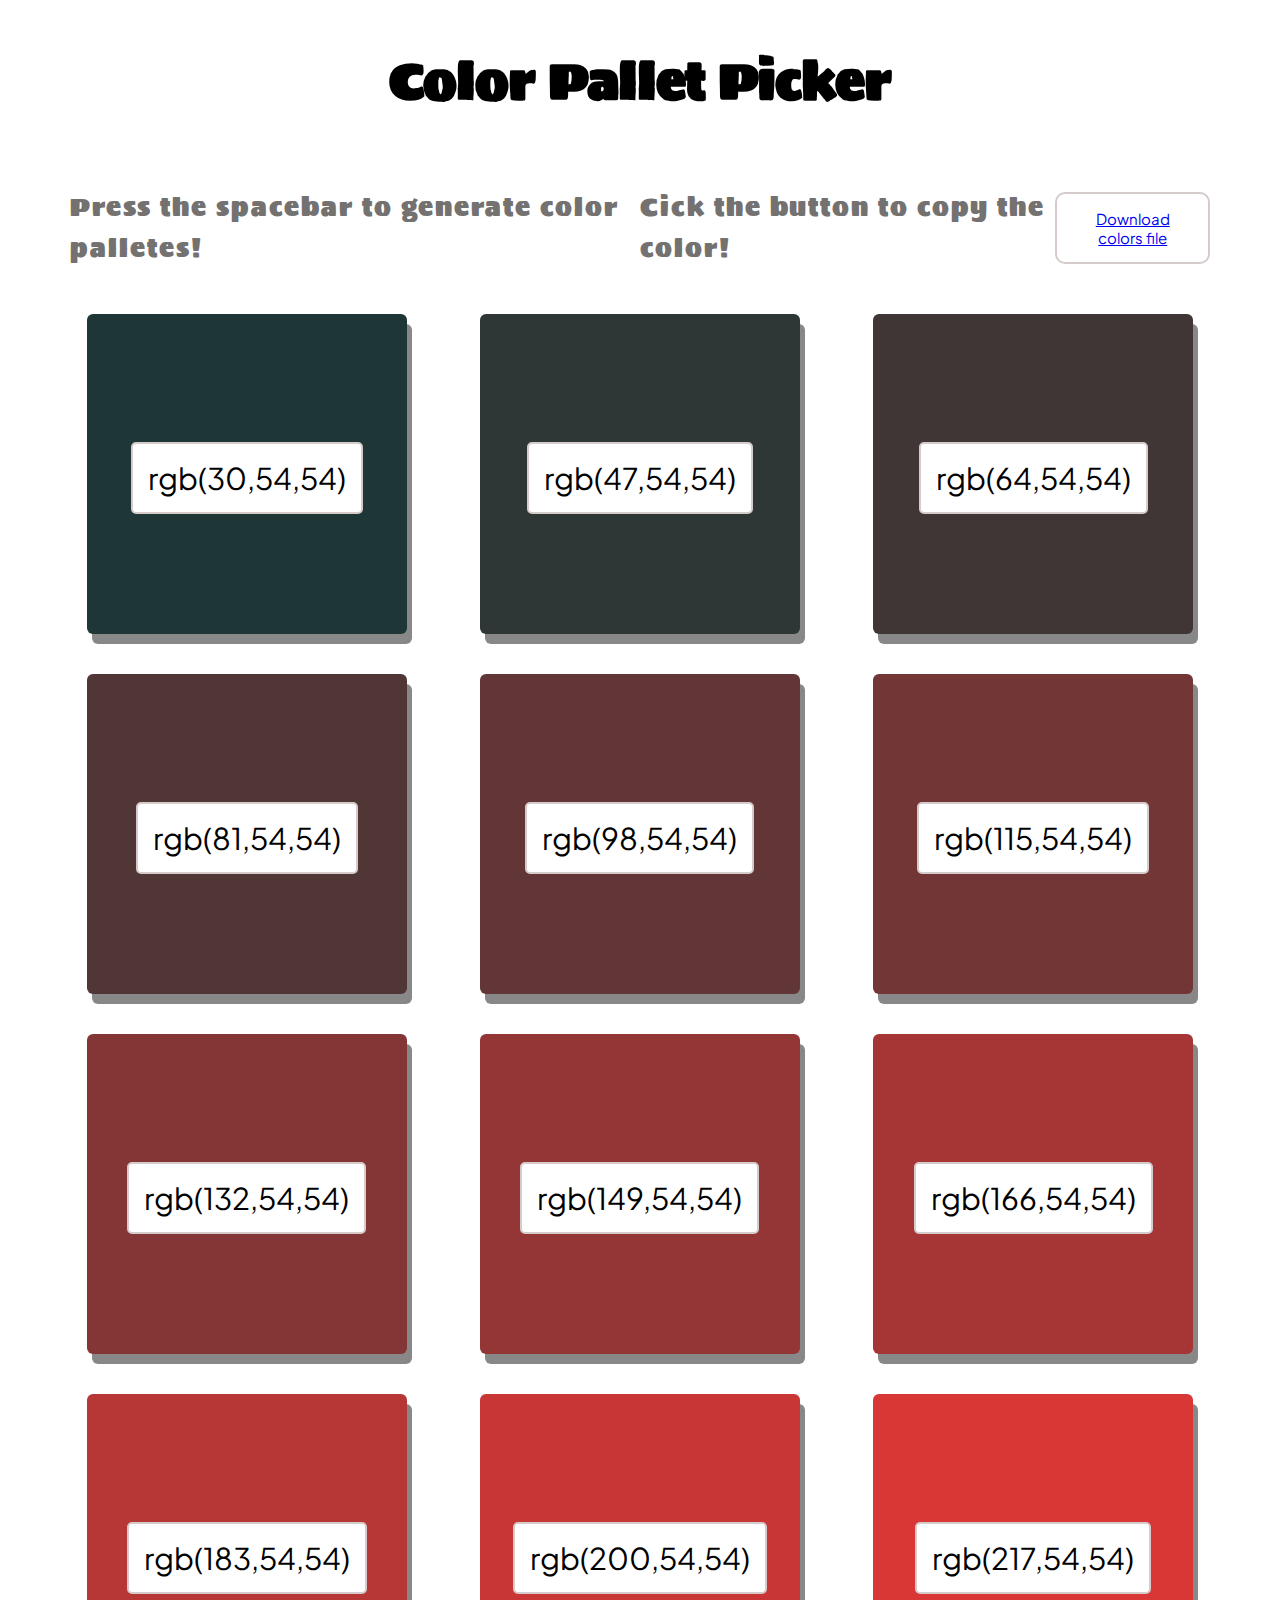
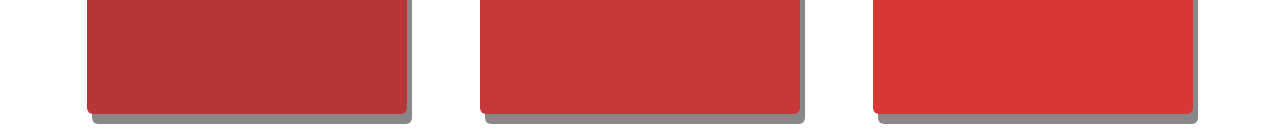
<file: src/index.html>
<!DOCTYPE html>
<html lang="en">
<head>
    <meta charset="UTF-8">
    <meta http-equiv="X-UA-Compatible" content="IE=edge">
    <meta name="viewport" content="width=device-width, initial-scale=1.0">
    <title>Color Pallet Picker</title>
    <link rel="stylesheet" href="/src/style.css">
</head>
<body>
    <h1 id="title">Color Pallet Picker</h1>
    <div class="row">
        <p>Press the spacebar to generate color palletes!</p>
        <p>Cick the button to copy the color!</p>
        <button class="download"><a id="download" download="file.txt">Download colors file</a>
        </div></button>
    
    <div class="stack">
        <div class="box" id="1">
            <button class="hex-color"></button>
        </div>
        <div class="box" id="2">
            <button class="hex-color"></button>
        </div>
        <div class="box" id="3">
            <button class="hex-color"></button>
        </div>
        <div class="box" id="4">
            <button class="hex-color"></button>
        </div>
        <div class="box" id="5">
            <button class="hex-color"></button>
        </div>
        <div class="box" id="6">
            <button class="hex-color"></button>
        </div>
        <div class="box" id="7">
            <button class="hex-color"></button>
        </div>
        <div class="box" id="8">
            <button class="hex-color"></button>
        </div>
        <div class="box" id="9">
            <button class="hex-color"></button>
        </div>
        <div class="box" id="10">
            <button class="hex-color"></button>
        </div>
        <div class="box" id="11">
            <button class="hex-color"></button>
        </div>
        <div class="box" id="12">
            <button class="hex-color"></button>
        </div>
       
    </div>

    <script src="/src/index.js"></script>
</body>
</html>
</file>
<file: src/style.css>
@import url('https://fonts.googleapis.com/css2?family=Plus+Jakarta+Sans:wght@800&family=Sigmar&display=swap');

body {
    margin: 0;
    padding: 0;
    box-sizing: border-box;
    font-family: 'Plus Jakarta Sans', sans-serif;
    font-family: 'Sigmar', cursive;
}

h1 {
    text-align: center;
    margin-top: 40px;
    margin-bottom: 40px;
    font-size: 50px;
   
}

.row {
    display: flex;
    justify-content: space-between;
    margin-left: 70px;
    margin-right: 70px;
}

p {
    color: rgb(116, 113, 113);
    letter-spacing: 2px;
    font-size: 25px;

}
button {
    width: fit-content;
    text-align: center;
    font-size: 15px;
    font-family: 'Plus Jakarta Sans', sans-serif;
    background-color: white;
    color: black;
    border: 2px solid rgb(213, 203, 203);
    padding: 15px;
    transition-duration: 0.4s;
}

button:hover {
    background-color: rgb(213, 203, 203);
    color: white;
}

.stack {
    display: flex;
    flex-wrap: wrap;
    justify-content: space-around;
    margin-left: 50px;
    margin-right: 50px;
}
.box {
    min-width: 20rem;
    height: 20rem;
    background-color: aqua;
    margin: 20px;
    text-align: center;
    border-radius: 6px;
    box-shadow: 5px 10px #888888;
}

.hex-color {
    display: block;
    margin: 40% auto 0 auto;
    font-size: 30px;
    color: black;
    border-radius: 5px;
    cursor: pointer;
}
.download {
    background-color: white;
    height: fit-content;
    border-radius: 10px;
    margin-top: auto;
    margin-bottom: auto;

}
</file>
